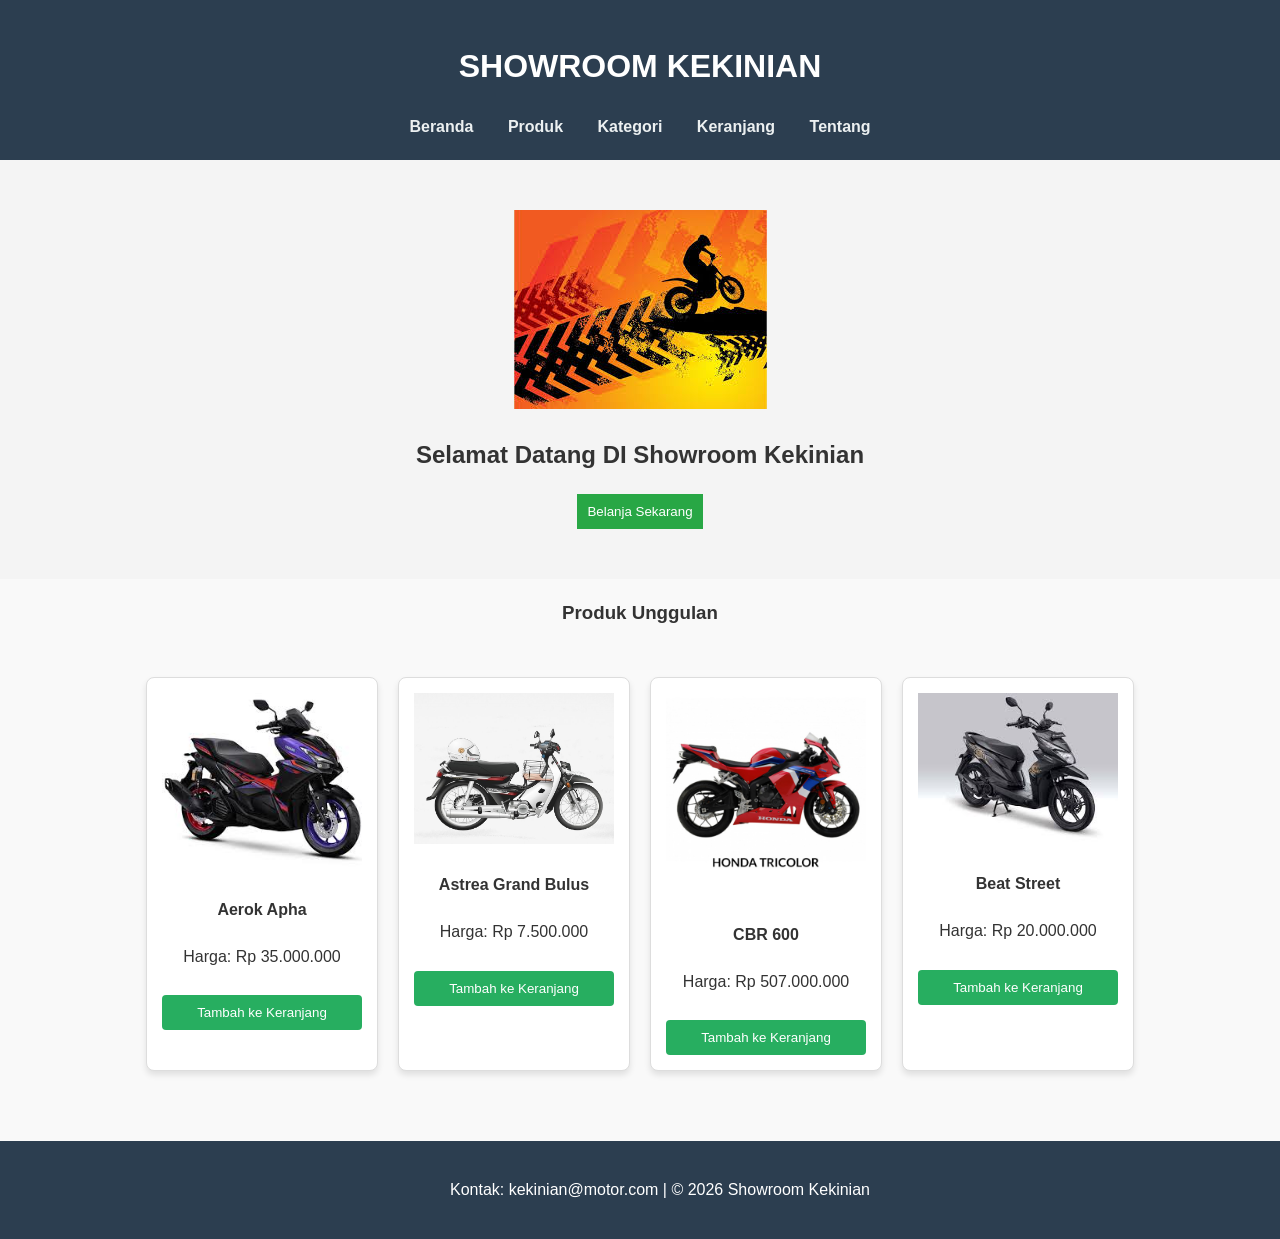
<file: index.html>
<!DOCTYPE html>
<html lang="id">
  <head>
    <meta charset="UTF-8" />
    <meta name="viewport" content="width=device-width, initial-scale=1.0" />
    <link rel="stylesheet" href="style.css" />
    <title>SHOWROOM KEKINIAN</title>
  </head>
  <body>
    <header>
      <h1>SHOWROOM KEKINIAN</h1>
      <nav>
        <a href="index.html">Beranda</a>
        <a href="produk.html">Produk</a>
        <a href="kategori.html">Kategori</a>
        <a href="keranjang.html">Keranjang</a>
        <a href="about.html">Tentang</a>
      </nav>
    </header>

    <main>
      <section class="hero">
        <img src="bg.jpg" alt="Banner Toko" />
        <h2>Selamat Datang DI Showroom Kekinian</h2>
        <button>Belanja Sekarang</button>
      </section>

      <section>
        <h3 style="text-align: center">Produk Unggulan</h3>
        <div class="product-container">
          <div class="product-card" id="produk-1">
            <img src="aerok.jpg" alt="Produk 1" height="100" width="100" />
            <h4>Aerok Apha</h4>
            <p>Harga: Rp 35.000.000</p>
            <button class="btn-tambah">Tambah ke Keranjang</button>
          </div>

          <div class="product-card" id="produk-2">
            <img src="astrea.jpg" alt="Produk 2" height="100" width="100" />
            <h4>Astrea Grand Bulus</h4>
            <p>Harga: Rp 7.500.000</p>
            <button class="btn-tambah">Tambah ke Keranjang</button>
          </div>

          <div class="product-card" id="produk-3">
            <img src="cbr.jpg" alt="Produk 3" height="100" width="100" />
            <h4>CBR 600</h4>
            <p>Harga: Rp 507.000.000</p>
            <button class="btn-tambah">Tambah ke Keranjang</button>
          </div>

          <div class="product-card" id="produk-4">
            <img src="beat.jpg" alt="Produk 4" height="100" width="100" />
            <h4>Beat Street</h4>
            <p>Harga: Rp 20.000.000</p>
            <button class="btn-tambah">Tambah ke Keranjang</button>
          </div>
        </div>
      </section>
    </main>

    <footer>
      <p>Kontak: kekinian@motor.com | &copy; 2026 Showroom Kekinian</p>
    </footer>
  </body>
</html>
</file>
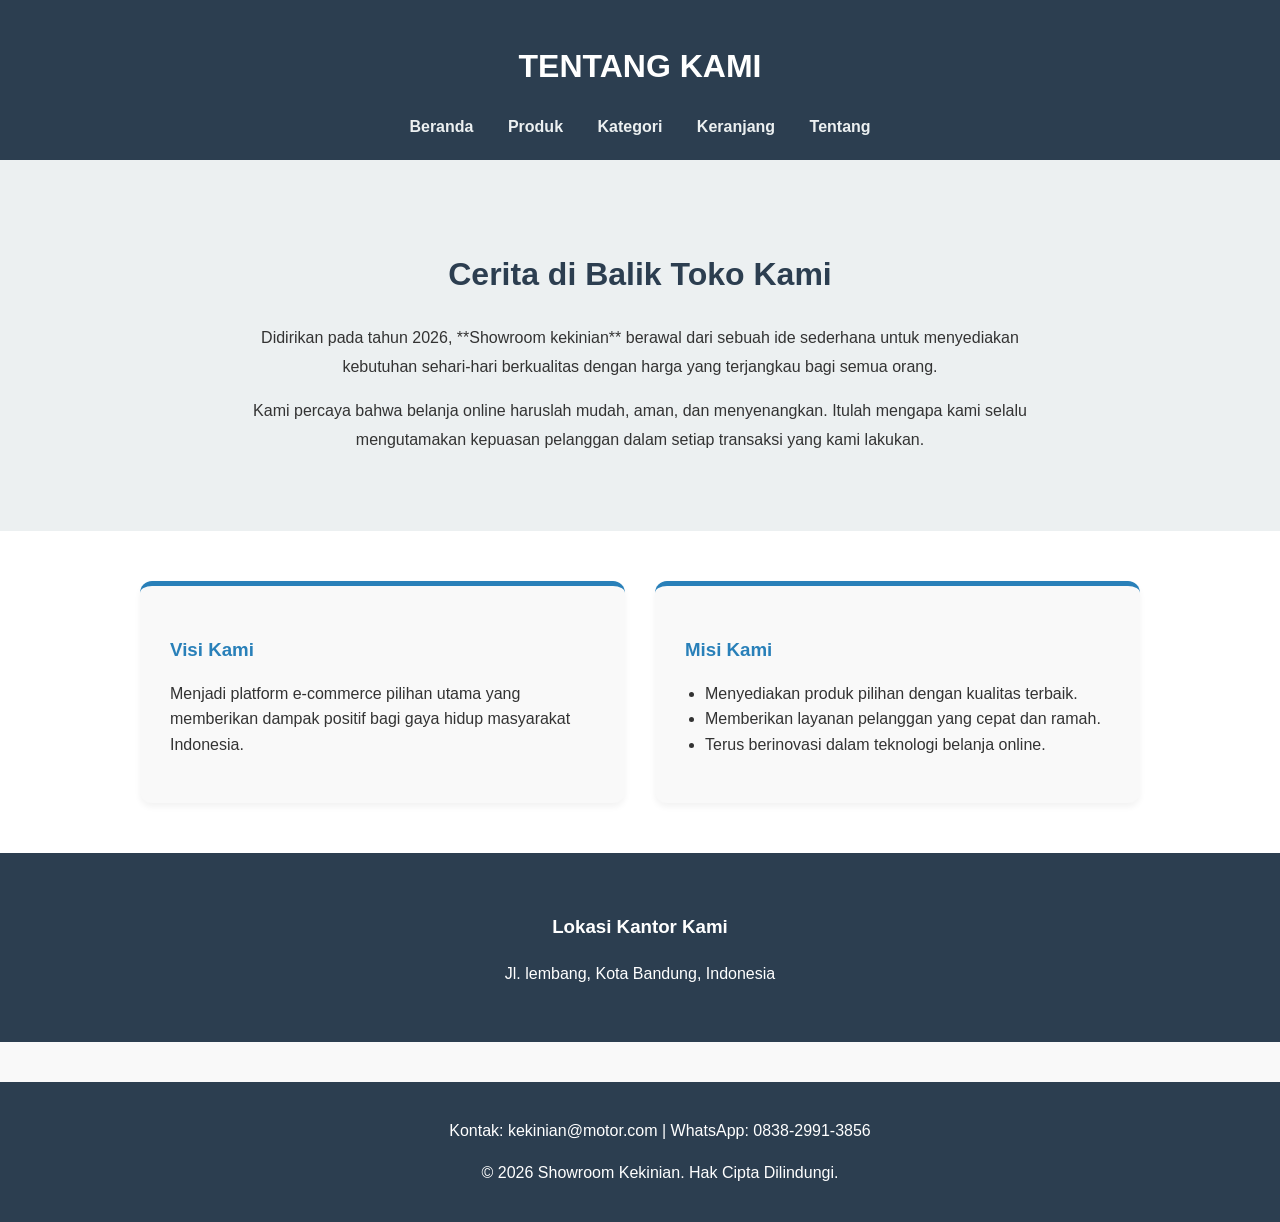
<file: about.html>
<!DOCTYPE html>
<html lang="id">
  <head>
    <meta charset="UTF-8" />
    <meta name="viewport" content="width=device-width, initial-scale=1.0" />
    <title>Tentang Kami - Toko Online Kupis</title>
    <link rel="stylesheet" href="style.css" />
  </head>
  <body>
    <header>
      <h1>TENTANG KAMI</h1>
      <nav>
        <a href="index.html">Beranda</a>
        <a href="produk.html">Produk</a>
        <a href="kategori.html">Kategori</a>
        <a href="keranjang.html">Keranjang</a>
        <a href="about.html">Tentang</a>
      </nav>
    </header>

    <main>
      <section class="about-hero">
        <div class="about-content">
          <h2>Cerita di Balik Toko Kami</h2>
          <p>
            Didirikan pada tahun 2026, **Showroom kekinian** berawal dari sebuah
            ide sederhana untuk menyediakan kebutuhan sehari-hari berkualitas
            dengan harga yang terjangkau bagi semua orang.
          </p>
          <p>
            Kami percaya bahwa belanja online haruslah mudah, aman, dan
            menyenangkan. Itulah mengapa kami selalu mengutamakan kepuasan
            pelanggan dalam setiap transaksi yang kami lakukan.
          </p>
        </div>
      </section>

      <section class="vision-mission">
        <div class="card-box">
          <article class="info-card">
            <h3>Visi Kami</h3>
            <p>
              Menjadi platform e-commerce pilihan utama yang memberikan dampak
              positif bagi gaya hidup masyarakat Indonesia.
            </p>
          </article>
          <article class="info-card">
            <h3>Misi Kami</h3>
            <ul>
              <li>Menyediakan produk pilihan dengan kualitas terbaik.</li>
              <li>Memberikan layanan pelanggan yang cepat dan ramah.</li>
              <li>Terus berinovasi dalam teknologi belanja online.</li>
            </ul>
          </article>
        </div>
      </section>

      <section class="location-section">
        <h3>Lokasi Kantor Kami</h3>
        <p>Jl. lembang, Kota Bandung, Indonesia</p>
      </section>
    </main>

    <footer>
      <p>Kontak: kekinian@motor.com | WhatsApp: 0838-2991-3856</p>
      <p>&copy; 2026 Showroom Kekinian. Hak Cipta Dilindungi.</p>
    </footer>
  </body>
</html>
</file>
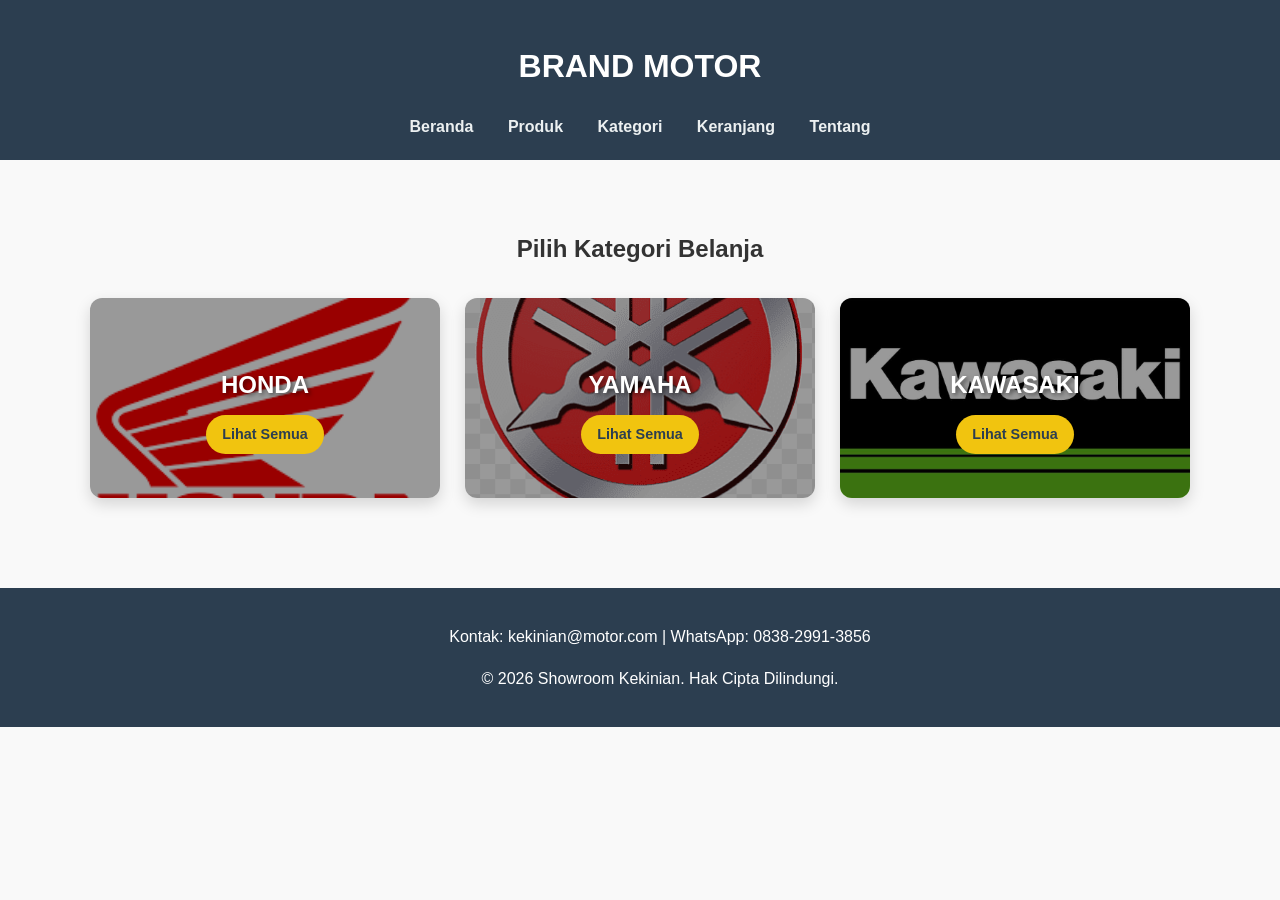
<file: kategori.html>
<!DOCTYPE html>
<html lang="id">
  <head>
    <meta charset="UTF-8" />
    <meta name="viewport" content="width=device-width, initial-scale=1.0" />
    <title>Kategori Produk - Toko Online Kupis</title>
    <link rel="stylesheet" href="style.css" />
  </head>
  <body>
    <header>
      <h1>BRAND MOTOR</h1>
      <nav>
        <a href="index.html">Beranda</a>
        <a href="produk.html">Produk</a>
        <a href="kategori.html">Kategori</a>
        <a href="keranjang.html">Keranjang</a>
        <a href="about.html">Tentang</a>
      </nav>
    </header>

    <main>
      <section class="kategori-section">
        <h2>Pilih Kategori Belanja</h2>
        <div class="kategori-grid">
          <div class="kategori-card">
            <img src="honda.png" alt="Brand Honda" />
            <div class="kategori-overlay">
              <h3>HONDA</h3>
              <a href="#" class="btn-cek">Lihat Semua</a>
            </div>
          </div>

          <div class="kategori-card">
            <img src="yamaha.png" alt="Brand Yamaha" />
            <div class="kategori-overlay">
              <h3>YAMAHA</h3>
              <a href="#" class="btn-cek">Lihat Semua</a>
            </div>
          </div>

          <article class="kategori-card">
            <img src="kawasaki.jpg" alt="Brand kawasaki" />
            <div class="kategori-overlay">
              <h3>KAWASAKI</h3>
              <a href="#" class="btn-cek">Lihat Semua</a>
            </div>
          </article>
        </div>
      </section>
    </main>

    <footer>
      <p>Kontak: kekinian@motor.com | WhatsApp: 0838-2991-3856</p>
      <p>&copy; 2026 Showroom Kekinian. Hak Cipta Dilindungi.</p>
    </footer>
  </body>
</html>
</file>
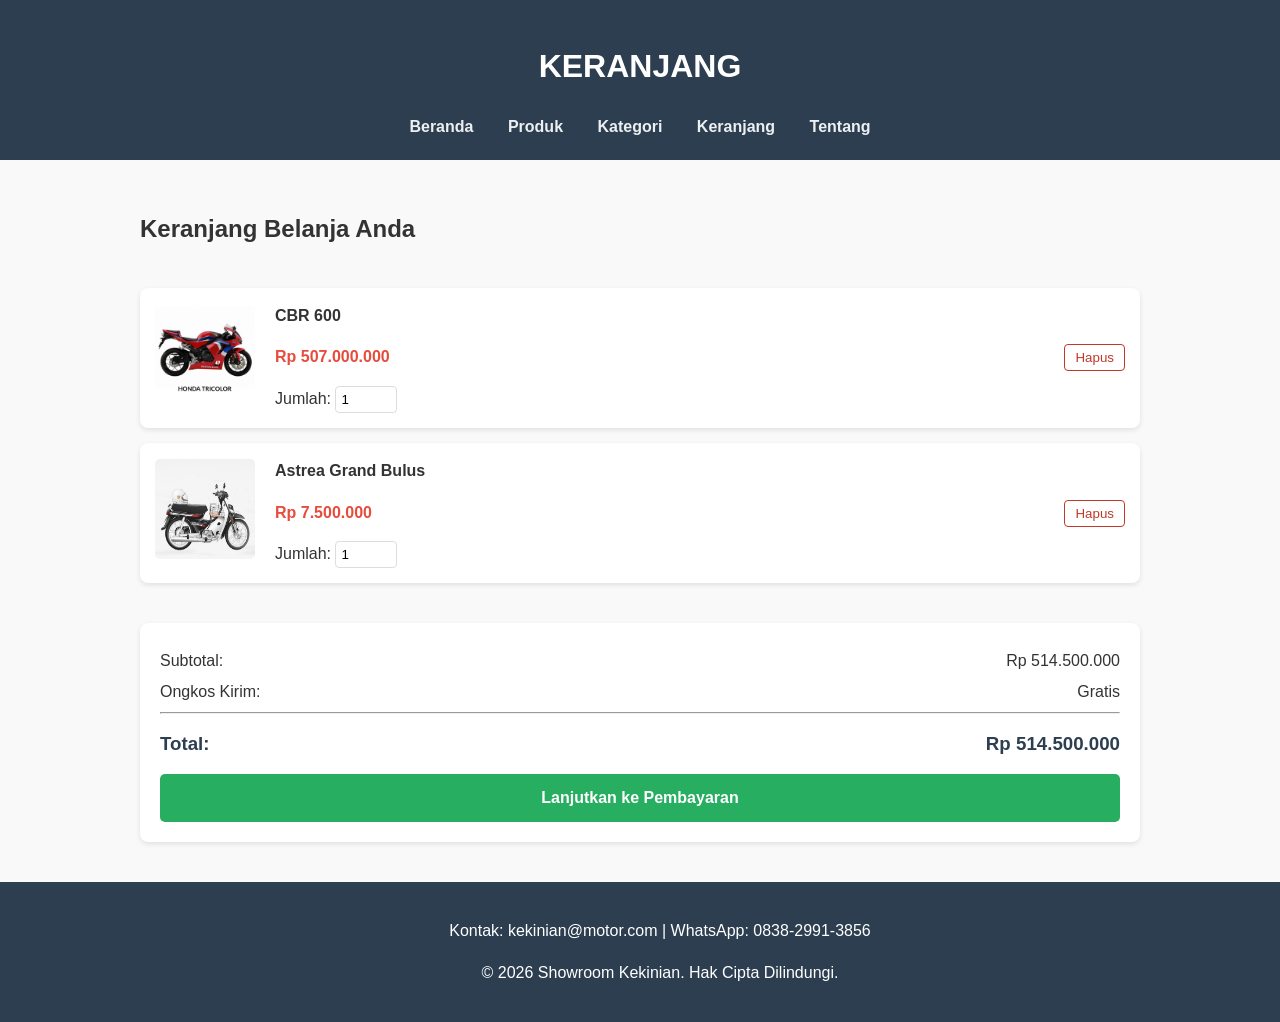
<file: keranjang.html>
<!DOCTYPE html>
<html lang="id">
  <head>
    <meta charset="UTF-8" />
    <meta name="viewport" content="width=device-width, initial-scale=1.0" />
    <title>Keranjang Belanja - Showroom Kekinian</title>
    <link rel="stylesheet" href="style.css" />
  </head>
  <body>
    <header>
      <h1>KERANJANG</h1>
      <nav>
        <a href="index.html">Beranda</a>
        <a href="produk.html">Produk</a>
        <a href="kategori.html">Kategori</a>
        <a href="keranjang.html">Keranjang</a>
        <a href="about.html">Tentang</a>
      </nav>
    </header>

    <main>
      <section class="cart-container">
        <h2>Keranjang Belanja Anda</h2>

        <div class="cart-list">
          <article class="cart-item">
            <div class="cart-item-img">
              <img src="cbr.jpg" alt="CBR 600" height="100" width="100" />
            </div>
            <div class="cart-item-details">
              <h4>CBR 600</h4>
              <p class="price">Rp 507.000.000</p>
              <div class="qty-wrapper">
                <label for="qty-1">Jumlah:</label>
                <input type="number" id="qty-1" value="1" min="0" />
              </div>
            </div>
            <div class="cart-item-action">
              <button type="button" class="btn-remove">Hapus</button>
            </div>
          </article>

          <article class="cart-item">
            <div class="cart-item-img">
              <img
                src="astrea.jpg"
                alt="Astrea Grand Bulus"
                width="100"
                height="100"
              />
            </div>
            <div class="cart-item-details">
              <h4>Astrea Grand Bulus</h4>
              <p class="price">Rp 7.500.000</p>
              <div class="qty-wrapper">
                <label for="qty-2">Jumlah:</label>
                <input type="number" id="qty-2" value="1" min="0" />
              </div>
            </div>
            <div class="cart-item-action">
              <button type="button" class="btn-remove">Hapus</button>
            </div>
          </article>
        </div>

        <aside class="cart-summary">
          <div class="summary-content">
            <p>Subtotal: <span>Rp 514.500.000</span></p>
            <p>Ongkos Kirim: <span>Gratis</span></p>
            <hr />
            <h3>Total: <span>Rp 514.500.000</span></h3>
            <button class="btn-checkout">Lanjutkan ke Pembayaran</button>
          </div>
        </aside>
      </section>
    </main>

    <footer>
      <p>Kontak: kekinian@motor.com | WhatsApp: 0838-2991-3856</p>
      <p>&copy; 2026 Showroom Kekinian. Hak Cipta Dilindungi.</p>
    </footer>
  </body>
</html>
</file>
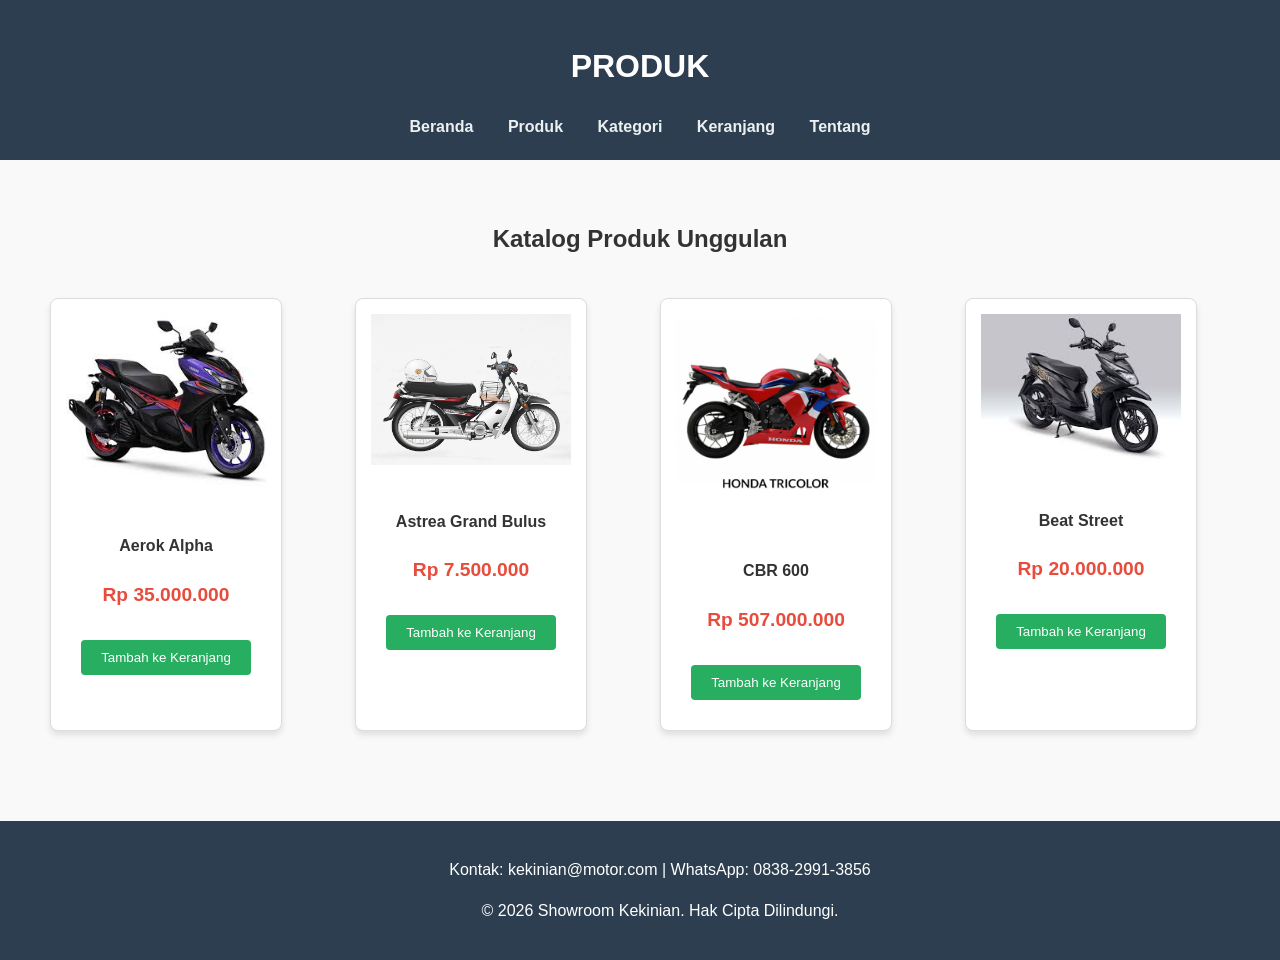
<file: produk.html>
<!DOCTYPE html>
<html lang="id">
  <head>
    <meta charset="UTF-8" />
    <meta name="viewport" content="width=device-width, initial-scale=1.0" />
    <title>Katalog Produk - Showroom Kekinian</title>
    <link rel="stylesheet" href="style.css" />
  </head>
  <body>
    <header>
      <h1>PRODUK</h1>
      <nav>
        <a href="index.html">Beranda</a>
        <a href="produk.html">Produk</a>
        <a href="kategori.html">Kategori</a>
        <a href="keranjang.html">Keranjang</a>
        <a href="about.html">Tentang</a>
      </nav>
    </header>

    <main>
      <section class="produk-section">
        <h2>Katalog Produk Unggulan</h2>
        <div class="product-grid">
          <article class="product-card" id="produk-1">
            <img src="aerok.jpg" alt="Aerok Alpha" />
            <div class="product-info">
              <h4>Aerok Alpha</h4>
              <p class="harga">Rp 35.000.000</p>
              <button class="btn-tambah">Tambah ke Keranjang</button>
            </div>
          </article>

          <article class="product-card" id="produk-2">
            <img src="astrea.jpg" alt="Astrea Grand Bulus" />
            <div class="product-info">
              <h4>Astrea Grand Bulus</h4>
              <p class="harga">Rp 7.500.000</p>
              <button class="btn-tambah">Tambah ke Keranjang</button>
            </div>
          </article>

          <article class="product-card" id="produk-3">
            <img src="cbr.jpg" alt="CBR 600" />
            <div class="product-info">
              <h4>CBR 600</h4>
              <p class="harga">Rp 507.000.000</p>
              <button class="btn-tambah">Tambah ke Keranjang</button>
            </div>
          </article>

          <article class="product-card" id="produk-4">
            <img src="beat.jpg" alt="Beat Street" />
            <div class="product-info">
              <h4>Beat Street</h4>
              <p class="harga">Rp 20.000.000</p>
              <button class="btn-tambah">Tambah ke Keranjang</button>
            </div>
          </article>
        </div>
      </section>
    </main>

    <footer>
      <p>Kontak: kekinian@motor.com | WhatsApp: 0838-2991-3856</p>
      <p>&copy; 2026 Showroom Kekinian. Hak Cipta Dilindungi.</p>
    </footer>
  </body>
</html>
</file>
<file: style.css>
/* CSS Sederhana agar tampilan rapi */
body {
  font-family: Arial, sans-serif;
  margin: 0;
  padding: 0;
  line-height: 1.6;
}
header {
  background: #333;
  color: #fff;
  padding: 1rem;
  text-align: center;
}
nav a {
  color: #fff;
  margin: 0 10px;
  text-decoration: none;
}
.hero {
  background: #f4f4f4;
  padding: 50px;
  text-align: center;
}
.product-container {
  display: flex;
  flex-wrap: wrap;
  justify-content: center;
  padding: 20px;
}
.product-card {
  border: 1px solid #ddd;
  margin: 10px;
  padding: 15px;
  width: 200px;
  text-align: center;
}
.product-card img {
  max-width: 100%;
  height: auto;
}
footer {
  background: #333;
  color: #fff;
  text-align: center;
  padding: 10px;
  position: relative;
  bottom: 0;
  width: 100%;
}
button {
  background: #28a745;
  color: white;
  border: none;
  padding: 10px;
  cursor: pointer;
}

/* Pengaturan Dasar */
body {
  font-family: "Segoe UI", Tahoma, Geneva, Verdana, sans-serif;
  margin: 0;
  padding: 0;
  color: #333;
  background-color: #f9f9f9;
}

header {
  background-color: #2c3e50;
  color: white;
  padding: 20px;
  text-align: center;
}

nav a {
  color: #ecf0f1;
  text-decoration: none;
  margin: 0 15px;
  font-weight: bold;
}

/* Layout Produk Menggunakan Grid (Materi Pertemuan 5) */
.produk-section {
  padding: 40px 20px;
  max-width: 1200px;
  margin: auto;
}

.produk-section h2 {
  text-align: center;
  margin-bottom: 30px;
}

.product-grid {
  display: grid;
  grid-template-columns: repeat(auto-fit, minmax(250px, 1fr));
  gap: 20px;
}

/* Kartu Produk */
.product-card {
  background: white;
  border-radius: 8px;
  box-shadow: 0 4px 6px rgba(0, 0, 0, 0.1);
  overflow: hidden;
  text-align: center;
}

.product-card img {
  width: 100%;
  height: auto;
}

.product-info {
  padding: 15px;
}

.harga {
  color: #e74c3c;
  font-weight: bold;
  font-size: 1.2em;
}

.btn-tambah {
  background-color: #27ae60;
  color: white;
  border: none;
  padding: 10px 20px;
  border-radius: 4px;
  cursor: pointer;
  width: 100%;
  margin-top: 10px;
}

.btn-tambah:hover {
  background-color: #219150;
}

footer {
  background-color: #2c3e50;
  color: white;
  text-align: center;
  padding: 20px;
  margin-top: 40px;
}

/* Styling Khusus Halaman Kategori */
.kategori-section {
  padding: 50px 20px;
  max-width: 1100px;
  margin: auto;
  text-align: center;
}

.kategori-grid {
  display: grid;
  grid-template-columns: repeat(auto-fit, minmax(280px, 1fr));
  gap: 25px;
  margin-top: 30px;
}

.kategori-card {
  position: relative;
  border-radius: 12px;
  overflow: hidden;
  box-shadow: 0 6px 15px rgba(0, 0, 0, 0.15);
  height: 200px;
}

.kategori-card img {
  width: 100%;
  height: 100%;
  object-fit: cover;
  display: block;
}

.kategori-overlay {
  position: absolute;
  top: 0;
  left: 0;
  width: 100%;
  height: 100%;
  background: rgba(0, 0, 0, 0.4); /* Efek gelap agar teks terbaca */
  display: flex;
  flex-direction: column;
  justify-content: center;
  align-items: center;
  color: white;
}

.kategori-overlay h3 {
  font-size: 1.5rem;
  margin-bottom: 10px;
  text-shadow: 2px 2px 4px rgba(0, 0, 0, 0.5);
}

.btn-cek {
  background-color: #f1c40f;
  color: #2c3e50;
  padding: 8px 16px;
  text-decoration: none;
  border-radius: 20px;
  font-size: 0.9rem;
  font-weight: bold;
  transition: 0.2s;
}

.btn-cek:hover {
  background-color: white;
}

.input-qty {
  width: 60px;
  padding: 8px;
  border: 1px solid #ccc;
  border-radius: 4px;
  font-family: inherit;
  text-align: center;
}

/* Styling Keranjang Model List */
.cart-container {
  max-width: 1000px;
  margin: 30px auto;
  padding: 0 20px;
  display: flex;
  flex-direction: column;
  gap: 20px;
}

.cart-list {
  display: flex;
  flex-direction: column;
  gap: 15px;
}

.cart-item {
  display: flex;
  align-items: center;
  background: #fff;
  padding: 15px;
  border-radius: 8px;
  box-shadow: 0 2px 5px rgba(0, 0, 0, 0.1);
}

.cart-item-img img {
  border-radius: 5px;
  margin-right: 20px;
}

.cart-item-details {
  flex-grow: 1;
}

.cart-item-details h4 {
  margin: 0 0 5px 0;
}

.price {
  color: #e74c3c;
  font-weight: bold;
}

.qty-wrapper input {
  width: 50px;
  padding: 5px;
  border: 1px solid #ddd;
  border-radius: 4px;
}

.btn-remove {
  background: none;
  border: 1px solid #c0392b;
  color: #c0392b;
  padding: 5px 10px;
  border-radius: 4px;
  cursor: pointer;
  transition: 0.3s;
}

.btn-remove:hover {
  background: #c0392b;
  color: #fff;
}

/* Ringkasan Belanja */
.cart-summary {
  background: #fff;
  padding: 20px;
  border-radius: 8px;
  box-shadow: 0 2px 5px rgba(0, 0, 0, 0.1);
  margin-top: 20px;
}

.summary-content p {
  display: flex;
  justify-content: space-between;
  margin: 5px 0;
}

.summary-content h3 {
  display: flex;
  justify-content: space-between;
  color: #2c3e50;
  margin: 15px 0;
}

.btn-checkout {
  width: 100%;
  background-color: #27ae60;
  color: white;
  border: none;
  padding: 15px;
  border-radius: 5px;
  font-size: 1rem;
  font-weight: bold;
  cursor: pointer;
}

.btn-checkout:hover {
  background-color: #219150;
}

/* Responsif untuk layar kecil */
@media (max-width: 600px) {
  .cart-item {
    flex-direction: column;
    text-align: center;
  }
  .cart-item-img img {
    margin: 0 0 15px 0;
  }
  .cart-item-action {
    margin-top: 15px;
    width: 100%;
  }
  .btn-remove {
    width: 100%;
  }
}

/* Styling Halaman Tentang Kami */
.about-hero {
  background-color: #ecf0f1;
  padding: 60px 20px;
  text-align: center;
}

.about-content {
  max-width: 800px;
  margin: 0 auto;
  line-height: 1.8;
}

.about-content h2 {
  color: #2c3e50;
  margin-bottom: 20px;
  font-size: 2rem;
}

.vision-mission {
  padding: 50px 20px;
  background-color: #fff;
}

.card-box {
  display: flex;
  justify-content: center;
  gap: 30px;
  max-width: 1000px;
  margin: 0 auto;
}

.info-card {
  background: #f9f9f9;
  padding: 30px;
  border-radius: 12px;
  flex: 1;
  box-shadow: 0 4px 6px rgba(0, 0, 0, 0.05);
  border-top: 5px solid #2980b9;
}

.info-card h3 {
  color: #2980b9;
  margin-bottom: 15px;
}

.info-card ul {
  text-align: left;
  padding-left: 20px;
}

.location-section {
  padding: 40px 20px;
  text-align: center;
  background-color: #2c3e50;
  color: white;
}

/* Responsif untuk HP */
@media (max-width: 768px) {
  .card-box {
    flex-direction: column;
  }
}
</file>
